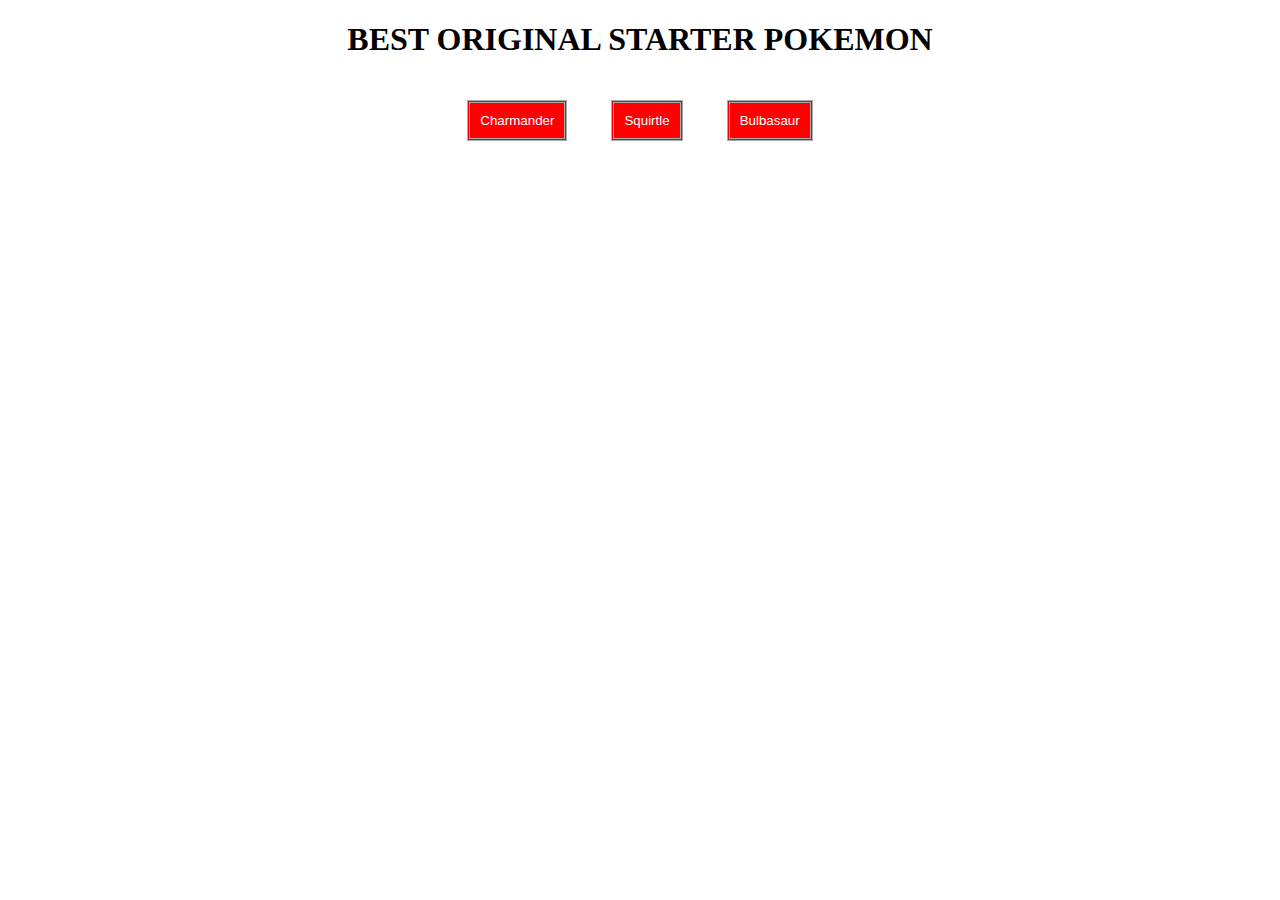
<file: prep-css-box-model/index.html>
<!DOCTYPE html>
<html lang="en">
<head>
  <meta charset="UTF-8">
  <meta name="viewport" content="width=device-width, initial-scale=1.0">
  <title>CSS Box Model</title>
  <link rel="stylesheet" href="style.css">
</head>
<body>
  <h1>BEST ORIGINAL STARTER POKEMON</h1>
  <div>
    <button>Charmander</button>
    <button>Squirtle</button>
    <button>Bulbasaur</button>
  </div>
</body>
</html>
</file>
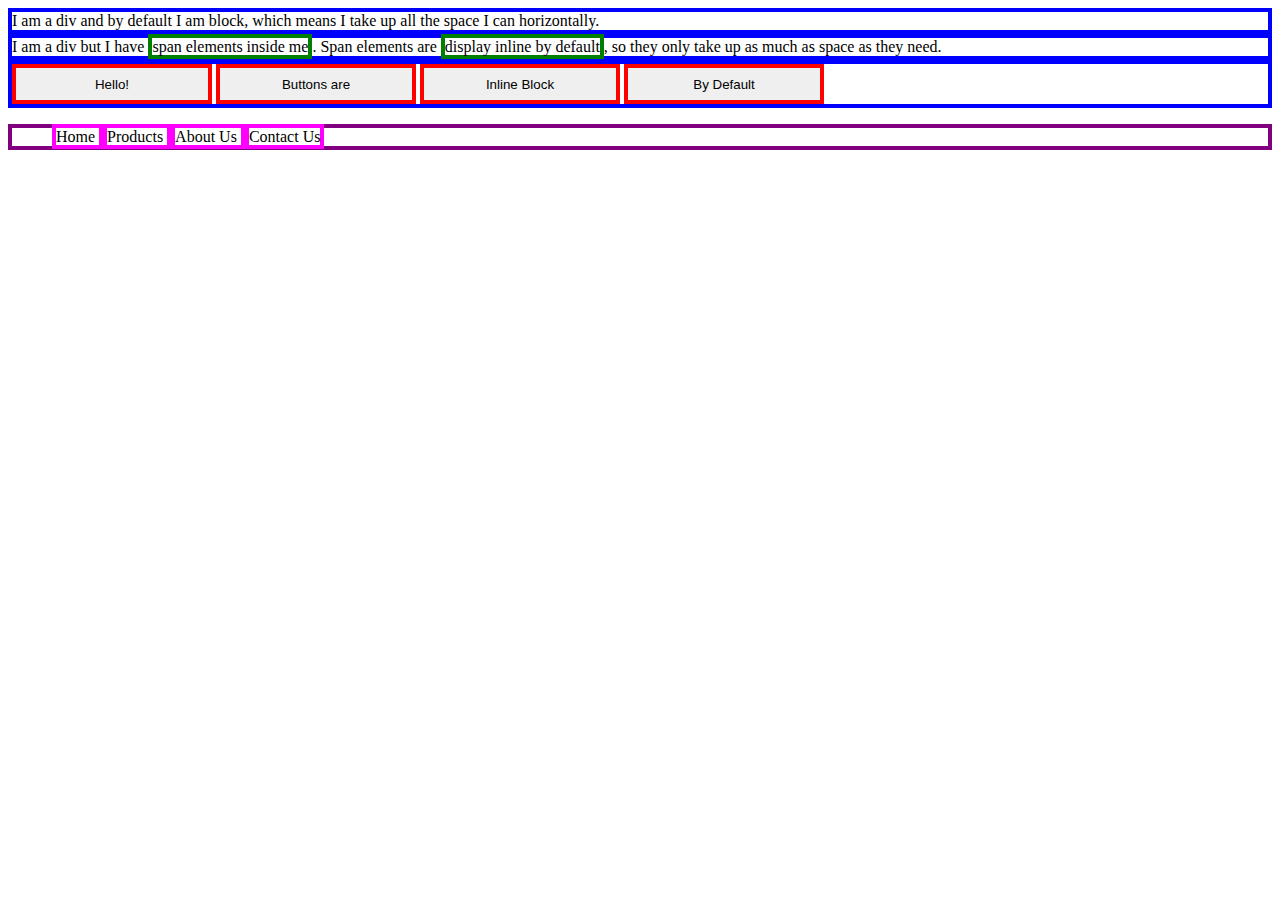
<file: prep-css-display/index.html>
<!DOCTYPE html>
<html lang="en">

<head>
  <meta charset="UTF-8">
  <meta name="viewport" content="width=device-width, initial-scale=1.0">
  <meta http-equiv="X-UA-Compatible" content="ie=edge">
  <title>CSS Display Properties</title>
  <style>
         div
         {
         border: 4px solid blue;
         }
         span
        {
          border: 4px solid green;
          height: 100px;
          width: 100px;
        }
        button
        {
         border: 4px solid red;
         height: 40px;
         width: 200px;
        }
        ul
        {
          border: 4px solid purple;
        }
        li
        {
          border: 4px solid magenta;
          display: inline;
        }
  </style>
</head>

<body>
<div>I am a div and by default I am block,
     which means I take up all the space I can horizontally.
    </div>
    <div>
      I am a div but I have <span>span elements inside me</span>.
      Span elements are <span>display inline by default</span>,
      so they only take up as much as space as they need.
    </div>
    <div>
      <button>Hello!</button>
      <button>Buttons are</button>
      <button>Inline Block</button>
      <button>By Default</button>
    </div>
    <ul>
      <li>
        Home
      </li>
      <li>
        Products
      </li>
      <li>
        About Us
      </li>
      <li>
        Contact Us
      </li>
    </ul>
</body>

</html>
</file>
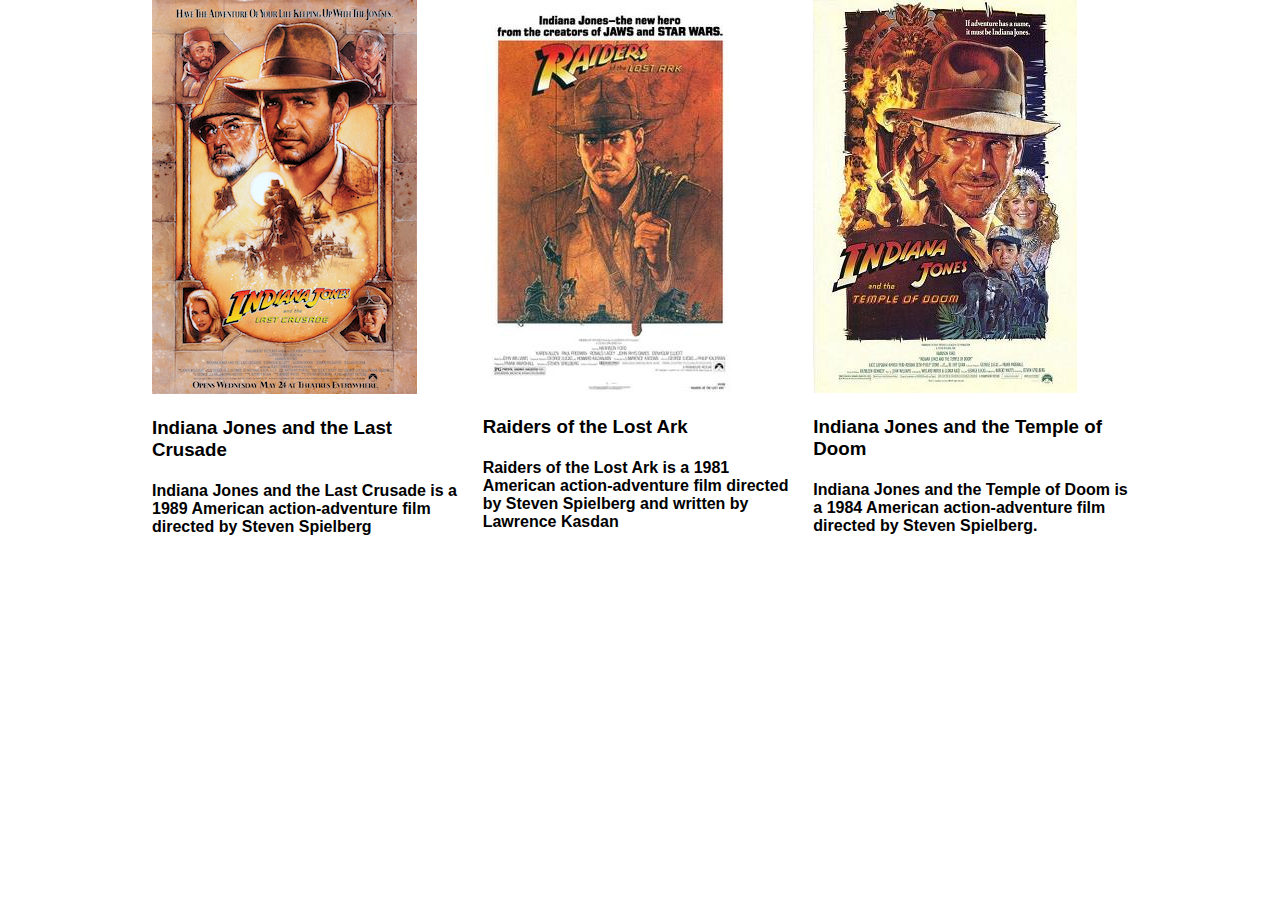
<file: prep-css-grid-classes/index.html>
<!DOCTYPE html>
<html lang="en">

<head>
  <meta charset="UTF-8">
  <meta name="viewport" content="width=device-width, initial-scale=1.0">
  <meta http-equiv="X-UA-Compatible" content="ie=edge">
  <title>CSS Grid Classes</title>
  <link rel="stylesheet" href="reset.css">
  <style>
    /* stylelint-disable block-no-empty */
    body {
      font-family: sans-serif;
    }

    h1 {
      text-align: center;
    }

    .container {
      max-width: 992px;
      margin: auto;
    }

    .row {
      display: flex;
      width: 100%;
    }

    .column {
      flex-basis: calc(100% / 3);
      padding-left: 8px;
      padding-right: 8px;
    }
  </style>
</head>
<body>

<!-- Complete the HTML here -->
<div class = "container" >
  <div class="row">
    <div class="column"> <img src="images/crusade.png">
      <h3> Indiana Jones and the Last Crusade </h3>
      <h4>Indiana Jones and the Last Crusade
        is a 1989 American action-adventure film directed by Steven Spielberg</h4>
    </div>
    <div class="column"> <img src="images/raiders.jpg" >
      <h3> Raiders of the Lost Ark </h3>
      <h4>Raiders of the Lost Ark is a 1981 American action-adventure
        film directed by Steven Spielberg and written by Lawrence
      Kasdan</h4>
    </div>
    <div class="column"> <img src="images/temple.jpg" >
      <h3> Indiana Jones and the Temple of Doom </h3>
      <h4>Indiana Jones and the Temple of Doom is a 1984 American action-adventure
        film directed by Steven Spielberg.</h4>
    </div>
  </div>
</div>
</body>
</html>
</file>
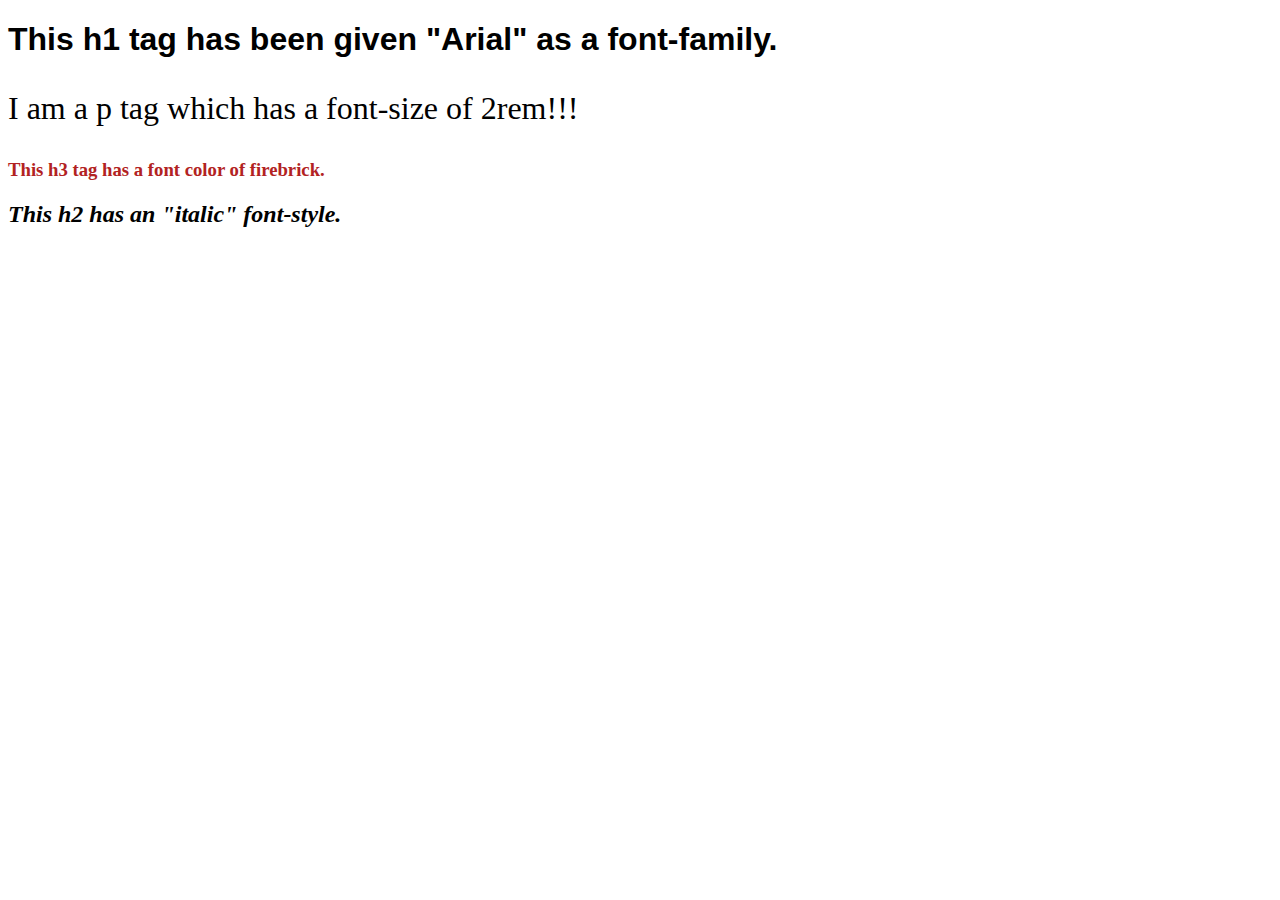
<file: prep-css-syntax/index.html>
<!DOCTYPE html>
<html lang="en">

<head>
  <style>
    h1 {
      font-family: Arial, Helvetica, sans-serif;
    }
    p {
  font-size: 2rem;
}
h2.italic {
  font-style: italic;
}
</style>
</head>
<meta charset="UTF-8">
<meta name="viewport" content="width=device-width, initial-scale=1.0">
<title>CSS Syntax</title>
</head>

<body>
  <h1>This h1 tag has been given "Arial" as a font-family.</h1>
  <p>I am a p tag which has a font-size of 2rem!!!</p>
  <h3 style="color:firebrick;">This h3 tag has a font color of firebrick.</h3>
  <h2 class="italic">This h2 has an "italic" font-style.</h2>
</body>

</html>
</file>
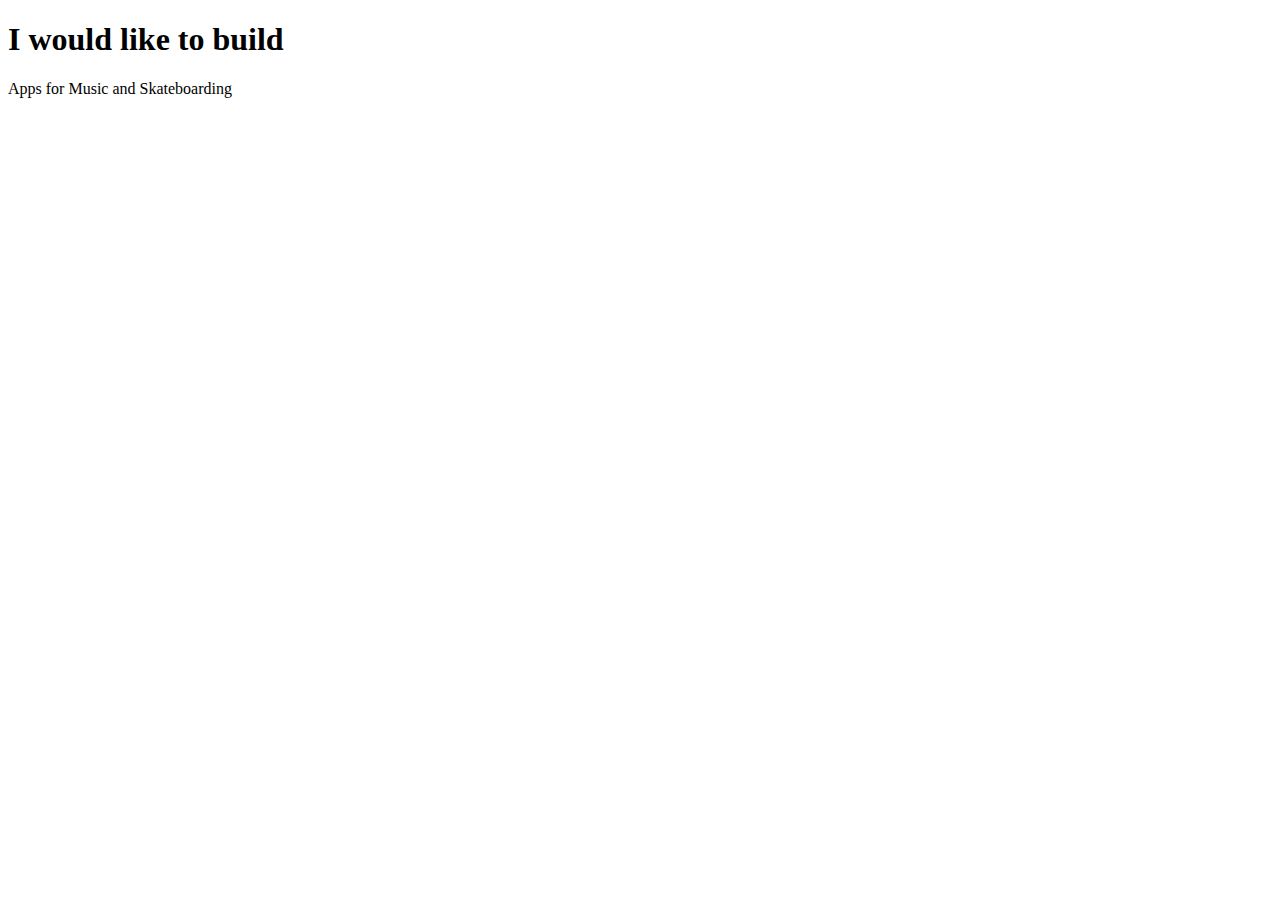
<file: prep-example/index.html>
<!DOCTYPE html>
<html>
<head>
  <title>prep-example</title>
</head>
<body>
  <h1>I would like to build</h1>
  <p>
    <!-- write your app ideas here 👇 -->

Apps for Music and Skateboarding

  </p>
</body>
</html>
</file>
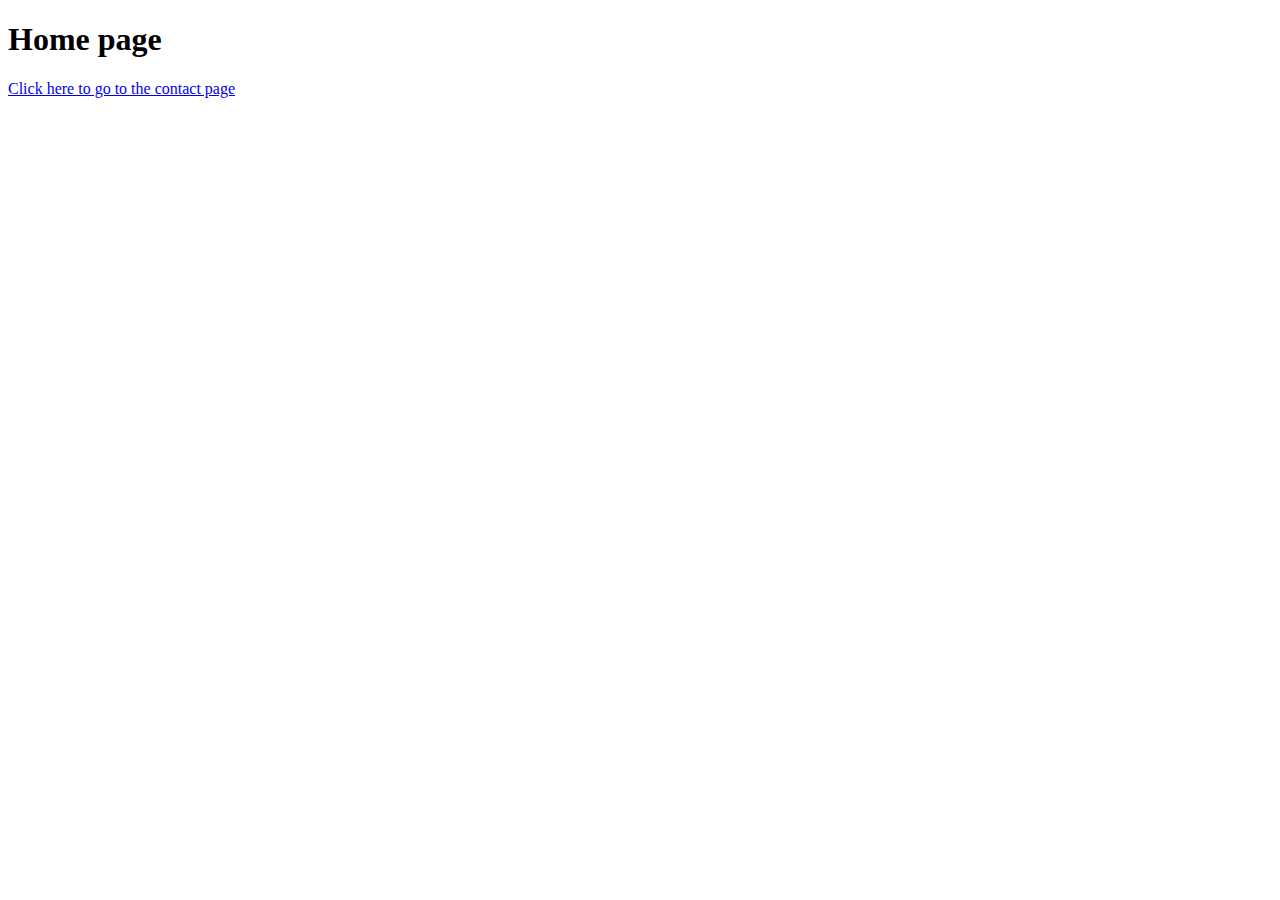
<file: prep-html-links/index.html>
<!DOCTYPE html>
<html lang="en">
<head>
  <meta charset="UTF-8">
  <meta name="viewport" content="width=device-width, initial-scale=1.0">
  <title>Home Page</title>
</head>
<body>
  <h1>Home page</h1>
  <a href="http://127.0.0.1:5500/contact-us/contact-us.html" target="_blank">Click here to go to the contact page</a>
</body>
</html>
</file>
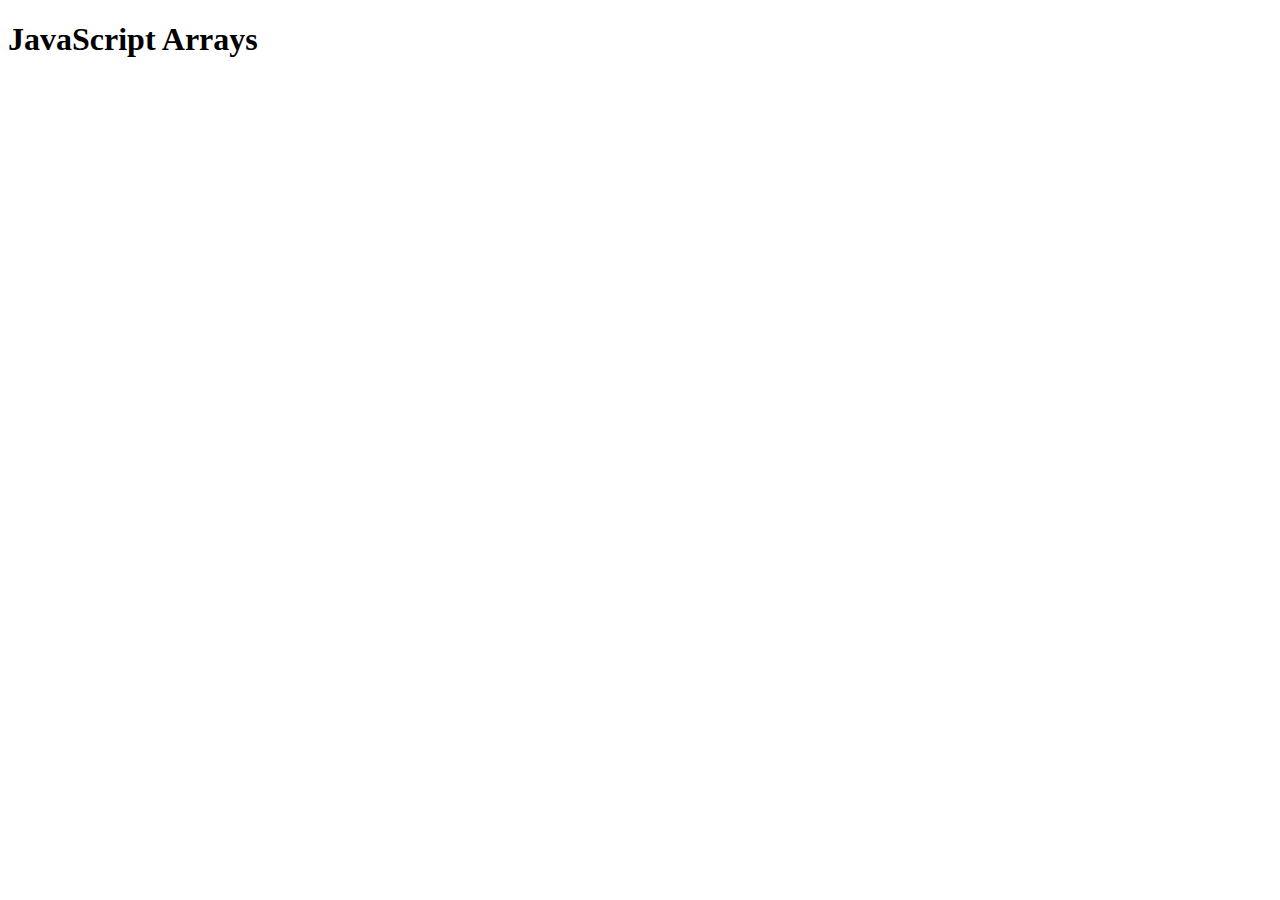
<file: prep-javascript-arrays/index.html>
<!DOCTYPE html>
<html lang="en">

<head>
  <meta charset="UTF-8">
  <meta name="viewport" content="width=device-width, initial-scale=1.0">
  <title>JavaScript Arrays</title>
  <script src="main.js"></script>
</head>

<body>
  <h1>JavaScript Arrays</h1>

</body>

</html>
</file>
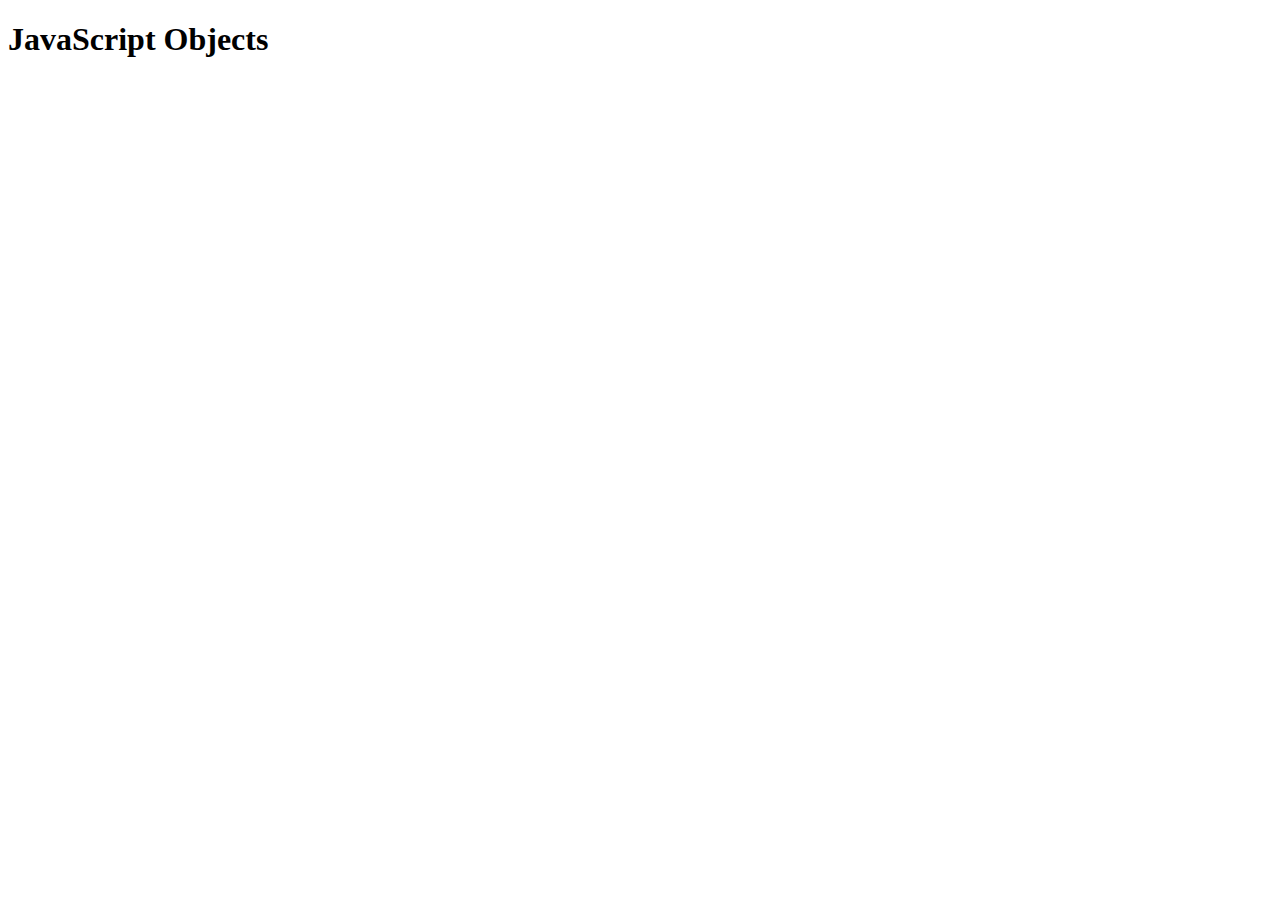
<file: prep-javascript-objects/index.html>
<!DOCTYPE html>
<html lang="en">

<head>
  <meta charset="UTF-8">
  <meta name="viewport" content="width=device-width, initial-scale=1.0">
  <title>JavaScript Objects</title>
</head>

<body>
  <h1>JavaScript Objects</h1>
  <script src="main.js"></script>
</body>

</html>
</file>
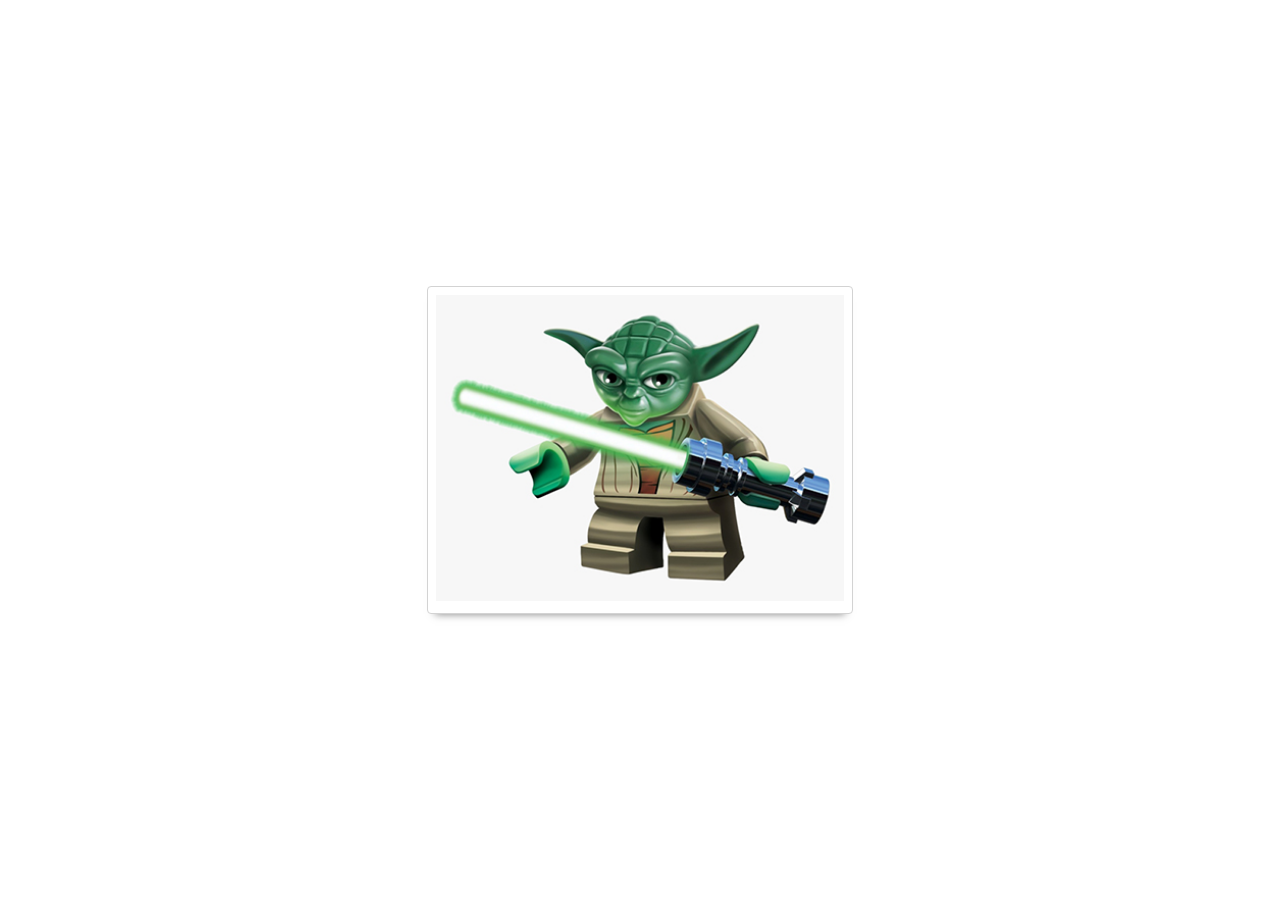
<file: prep-css-flexbox/align-items.html>
<!DOCTYPE html>
<html lang="en">

<head>
  <meta charset="UTF-8">
  <meta name="viewport" content="width=device-width, initial-scale=1.0">
  <meta http-equiv="X-UA-Compatible" content="ie=edge">
  <title>CSS Flexbox - align-items</title>
  <link rel="stylesheet" href="reset.css">
  <link rel="stylesheet" href="starwars.css">
  <style>
    /* your styles here 👇 */
    #card-deck
    {
      display: flex;
      min-height: 100vh;
      align-items: center;
      justify-content: center;
    }
    .card-container
    {
      flex-basis:calc(100% / 3) ;
    }
  </style>
</head>

<body>
  <div id="card-deck">
    <div class="card-container">
      <div class="star-wars-card">
        <img src="images/yoda.jpg" alt="yoda">
      </div>
    </div>
  </div>
</body>

</html>
</file>
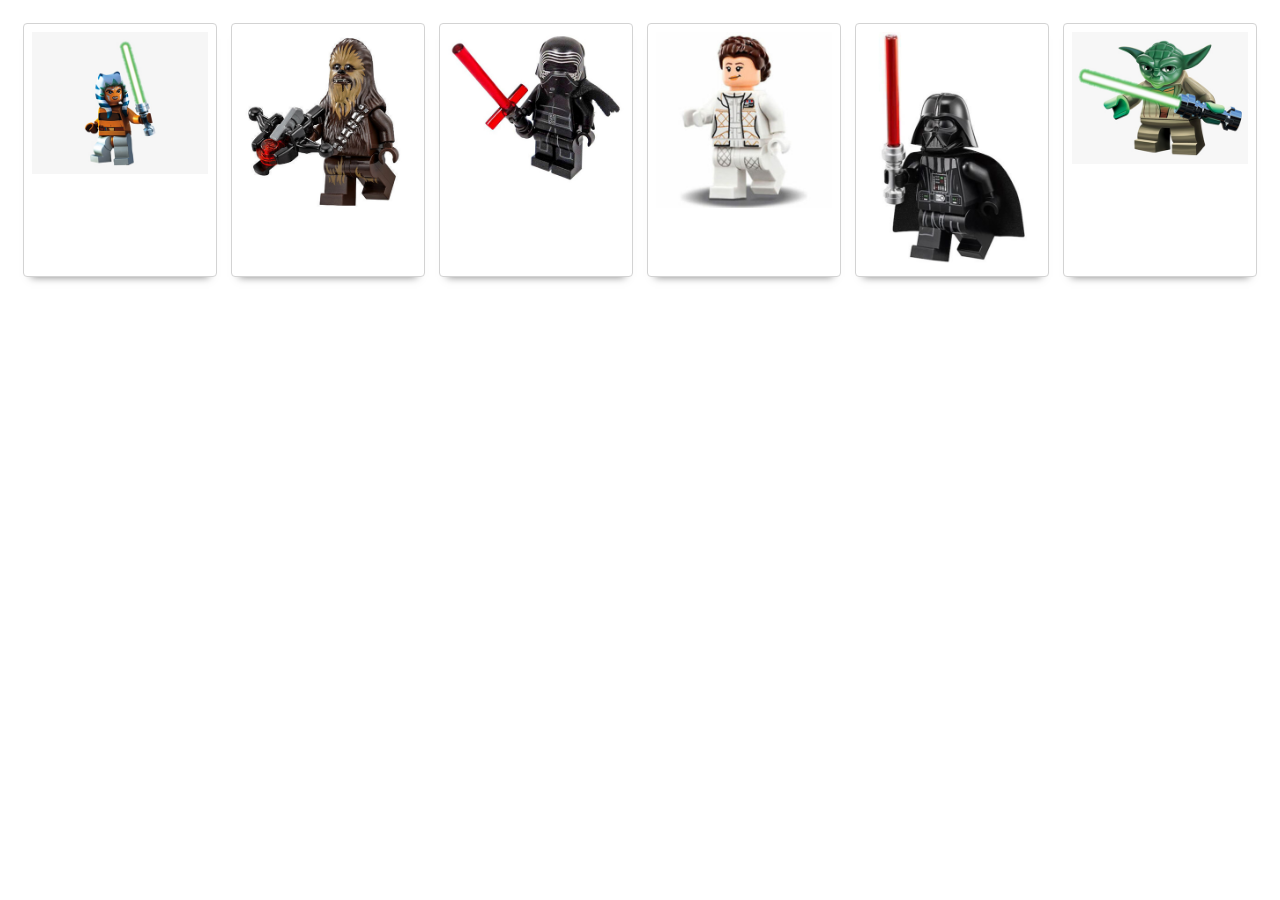
<file: prep-css-flexbox/display-flex.html>
<!DOCTYPE html>
<html lang="en">

<head>
  <meta charset="UTF-8">
  <meta name="viewport" content="width=device-width, initial-scale=1.0">
  <meta http-equiv="X-UA-Compatible" content="ie=edge">
  <title>CSS Flexbox - display: flex</title>
  <link rel="stylesheet" href="reset.css">
  <link rel="stylesheet" href="starwars.css">
  <style>
    /* your styles here 👇 */
    #card-deck {
  display: flex;
  flex-direction: row;
  padding: 1rem;
}
    .card-container {
      display: flex;
      padding: 5pt;
    }
  </style>
</head>

<body>
  <div id="card-deck">
    <div class="card-container">
      <div class="star-wars-card">
        <img src="images/ahsoka.jpg" alt="Ahsoka">
      </div>
    </div>
    <div class="card-container">
      <div class="star-wars-card">
        <img src="images/chewie.jpg" alt="Chewie">
      </div>
    </div>
    <div class="card-container">
      <div class="star-wars-card">
        <img src="images/kylo.jpg" alt="Kylo">
      </div>
    </div>
    <div class="card-container">
      <div class="star-wars-card">
        <img src="images/leia.jpg" alt="Leia">
      </div>
    </div>
    <div class="card-container">
      <div class="star-wars-card">
        <img src="images/vader.jpg" alt="Vader">
      </div>
    </div>
    <div class="card-container">
      <div class="star-wars-card">
        <img src="images/yoda.jpg" alt="Yoda">
      </div>
    </div>
  </div>
</body>

</html>
</file>
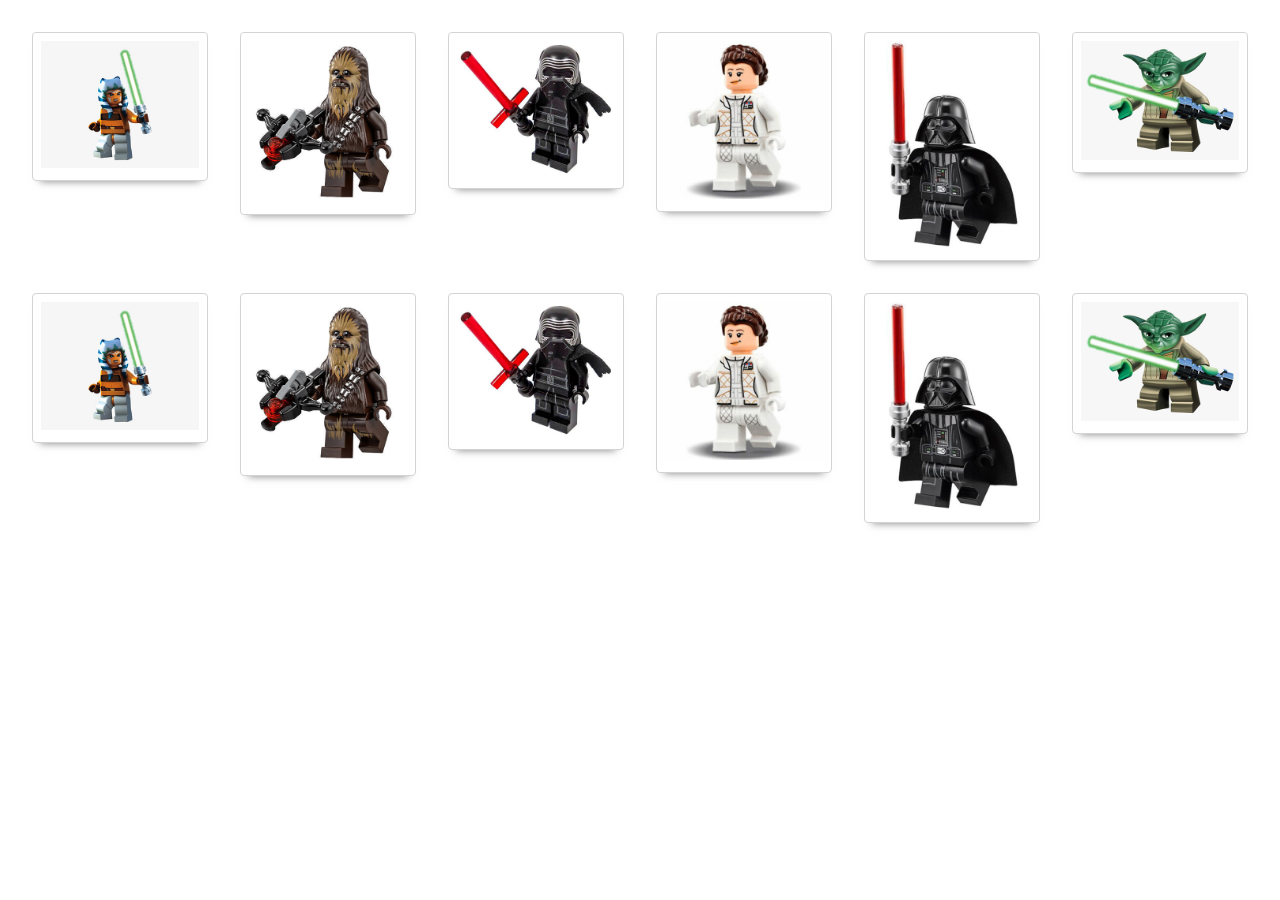
<file: prep-css-flexbox/flex-wrap.html>
<!DOCTYPE html>
<html lang="en">

<head>
  <meta charset="UTF-8">
  <meta name="viewport" content="width=device-width, initial-scale=1.0">
  <meta http-equiv="X-UA-Compatible" content="ie=edge">
  <title>CSS Flexbox - flex-wrap</title>
  <link rel="stylesheet" href="reset.css">
  <link rel="stylesheet" href="starwars.css">
  <style>
    /* your styles here 👇 */
       #card-deck {
         display: flex;
         flex-wrap: wrap;
         padding: 1rem;
        }
        .card-container {
          flex-basis: calc(100% / 6);
          padding: 1rem;
        }
  </style>
</head>

<body>
  <div id="card-deck">
    <div class="card-container">
      <div class="star-wars-card">
        <img src="images/ahsoka.jpg" alt="Ahsoka">
      </div>
    </div>
    <div class="card-container">
      <div class="star-wars-card">
        <img src="images/chewie.jpg" alt="Chewie">
      </div>
    </div>
    <div class="card-container">
      <div class="star-wars-card">
        <img src="images/kylo.jpg" alt="Kylo">
      </div>
    </div>
    <div class="card-container">
      <div class="star-wars-card">
        <img src="images/leia.jpg" alt="Leia">
      </div>
    </div>
    <div class="card-container">
      <div class="star-wars-card">
        <img src="images/vader.jpg" alt="Vader">
      </div>
    </div>
    <div class="card-container">
      <div class="star-wars-card">
        <img src="images/yoda.jpg" alt="Yoda">
      </div>
    </div>
    <div class="card-container">
      <div class="star-wars-card">
        <img src="images/ahsoka.jpg" alt="Ahsoka">
      </div>
    </div>
    <div class="card-container">
      <div class="star-wars-card">
        <img src="images/chewie.jpg" alt="Chewie">
      </div>
    </div>
    <div class="card-container">
      <div class="star-wars-card">
        <img src="images/kylo.jpg" alt="Kylo">
      </div>
    </div>
    <div class="card-container">
      <div class="star-wars-card">
        <img src="images/leia.jpg" alt="Leia">
      </div>
    </div>
    <div class="card-container">
      <div class="star-wars-card">
        <img src="images/vader.jpg" alt="Vader">
      </div>
    </div>
    <div class="card-container">
      <div class="star-wars-card">
        <img src="images/yoda.jpg" alt="Yoda">
      </div>
    </div>
  </div>
</body>

</html>
</file>
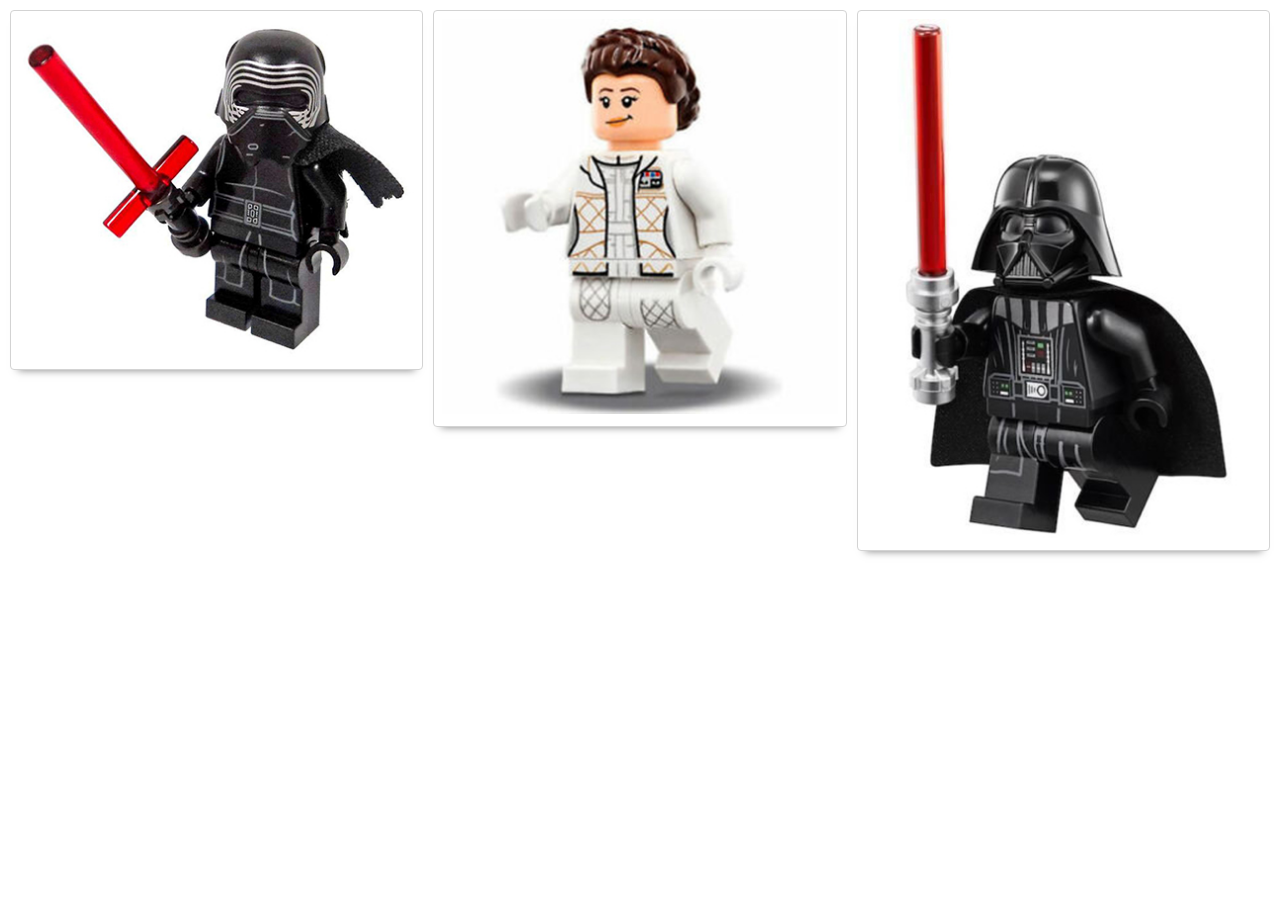
<file: prep-css-flexbox/justify-content.html>
<!DOCTYPE html>
<html lang="en">

<head>
  <meta charset="UTF-8">
  <meta name="viewport" content="width=device-width, initial-scale=1.0">
  <meta http-equiv="X-UA-Compatible" content="ie=edge">
  <title>CSS Flexbox - justify-content</title>
  <link rel="stylesheet" href="reset.css">
  <link rel="stylesheet" href="starwars.css">
  <style>
    /* your styles here 👇 */
    #card-deck
    {
      display: flex;
      justify-content:center;
      padding: 5px;

    }
    .card-container
    {
      padding: 5px;
    }
  </style>
</head>

<body>
  <div id="card-deck">
    <div class="card-container">
      <div class="star-wars-card">
        <img src="images/kylo.jpg" alt="Kylo">
      </div>
    </div>
    <div class="card-container">
      <div class="star-wars-card">
        <img src="images/leia.jpg" alt="Leia">
      </div>
    </div>
    <div class="card-container">
      <div class="star-wars-card">
        <img src="images/vader.jpg" alt="Vader">
      </div>
    </div>
  </div>
</body>

</html>
</file>
<file: prep-css-box-model/style.css>
body {
  text-align: center;
}

button {
  background-color: red;
  color: white;

  /* 👇 YOUR CODE HERE 👇 */
  border-style: double;
  border-width: 3px;
  border-color: darkgrey;
  padding: 10px;
  box-sizing: border-box;
  margin: 20px;

}
</file>
<file: prep-css-flexbox/starwars.css>
.star-wars-card {
  padding: 0.5rem;
  border: 1px solid lightgray;
  border-radius: 0.25rem;
  box-shadow: 0 8px 8px -8px rgba(0, 0, 0, 0.5);
}

.star-wars-card img {
  width: 100%;
  background-color: lightgray;
}
</file>
